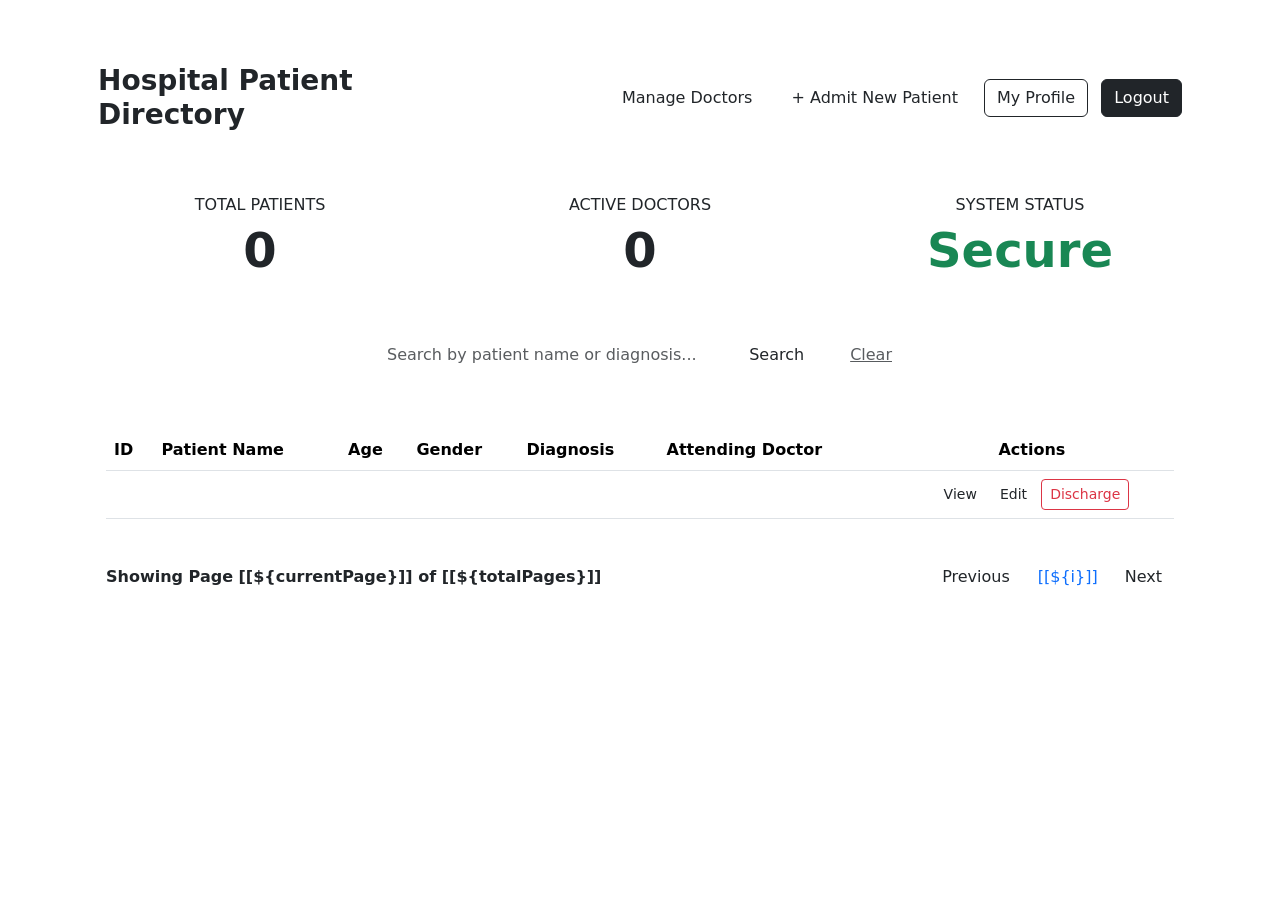
<file: src/main/resources/templates/index.html>
<!DOCTYPE html>
<html lang="en" xmlns:th="http://www.thymeleaf.org" xmlns:sec="http://www.thymeleaf.org/extras/spring-security">
<head>
    <meta charset="UTF-8">
    <title>Hospital Management System</title>
    <link href="https://cdn.jsdelivr.net/npm/bootstrap@5.3.0/dist/css/bootstrap.min.css" rel="stylesheet">
    <link th:href="@{/css/style.css}" rel="stylesheet">
</head>
<body>
<div class="container mt-5">

    <div class="row mb-4 align-items-center delay-1 glass-card p-3 mb-4">
        <div class="col-md-4">
            <h3 class="fw-bold mb-0">Hospital Patient Directory</h3>
        </div>
        <div class="col-md-8 text-end">
            <a th:href="@{/doctors}" class="btn btn-peach me-2">Manage Doctors</a>
            <a th:href="@{/showNewPatientForm}" class="btn btn-pistachio me-2">+ Admit New Patient</a>
            <a th:href="@{/profile}" class="btn btn-outline-dark me-2">My Profile</a>
            <form th:action="@{/logout}" method="post" class="d-inline">
                <button type="submit" class="btn btn-dark">Logout</button>
            </form>
        </div>
    </div>

    <div class="row mb-4">
        <div class="col-md-4">
            <div class="glass-card delay-1 p-4 h-100 text-center">
                <h6 class="text-uppercase" style="color: var(--coffee-medium)">Total Patients</h6>
                <h2 class="display-5 fw-bold mb-0" th:text="${totalItems}">0</h2>
            </div>
        </div>
        <div class="col-md-4">
            <div class="glass-card delay-2 p-4 h-100 text-center">
                <h6 class="text-uppercase" style="color: var(--coffee-medium)">Active Doctors</h6>
                <h2 class="display-5 fw-bold mb-0" th:text="${totalDoctors}">0</h2>
            </div>
        </div>
        <div class="col-md-4">
            <div class="glass-card delay-3 p-4 h-100 text-center">
                <h6 class="text-uppercase" style="color: var(--coffee-medium)">System Status</h6>
                <h2 class="display-5 fw-bold mb-0 text-success">Secure</h2>
            </div>
        </div>
    </div>

    <div class="row mb-4">
        <div class="col-md-6 offset-md-3">
            <form th:action="@{/}" method="get" class="d-flex glass-card p-2 delay-2">
                <input type="text" name="keyword" th:value="${keyword}" class="form-control me-2 border-0 bg-transparent" placeholder="Search by patient name or diagnosis...">
                <button type="submit" class="btn btn-pistachio px-4">Search</button>
                <a th:href="@{/}" class="btn btn-link text-muted ms-2">Clear</a>
            </form>
        </div>
    </div>

    <div class="glass-card delay-3 p-4 mb-5">
        <div class="table-responsive">
            <table class="table glass-table align-middle">
                <thead>
                <tr>
                    <th>ID</th>
                    <th>Patient Name</th>
                    <th>Age</th>
                    <th>Gender</th>
                    <th>Diagnosis</th>
                    <th>Attending Doctor</th>
                    <th class="text-center">Actions</th>
                </tr>
                </thead>
                <tbody>
                <tr th:each="patient : ${listPatients}">
                    <td th:text="${patient.id}" class="fw-bold"></td>
                    <td th:text="${patient.name}" style="color: var(--coffee-dark); font-weight: 600;"></td>
                    <td th:text="${patient.age}"></td>
                    <td th:text="${patient.gender}"></td>
                    <td th:text="${patient.diagnosis}"></td>
                    <td th:text="${patient.doctor != null ? patient.doctor.name : 'Unassigned'}"></td>

                    <td class="text-center">
                        <a th:href="@{/viewPatient/{id}(id=${patient.id})}" class="btn btn-sm btn-peach">View</a>
                        <a th:href="@{/showFormForUpdate/{id}(id=${patient.id})}" class="btn btn-sm btn-pistachio">Edit</a>
                        <a sec:authorize="hasRole('ADMIN')" th:href="@{/deletePatient/{id}(id=${patient.id})}" class="btn btn-sm btn-outline-danger">Discharge</a>
                    </td>
                </tr>
                </tbody>
            </table>
        </div>

        <div th:if="${totalPages > 1}" class="d-flex justify-content-between align-items-center mt-4">
            <div class="fw-bold" style="color: var(--coffee-medium)">
                Showing Page [[${currentPage}]] of [[${totalPages}]]
            </div>
            <div>
                <ul class="pagination mb-0">
                    <li class="page-item" th:classappend="${currentPage == 1} ? 'disabled'">
                        <a class="page-link text-dark bg-transparent border-0" th:href="@{'/page/' + ${currentPage - 1} + ${keyword != null ? '?keyword=' + keyword : ''}}">Previous</a>
                    </li>
                    <li class="page-item" th:each="i: ${#numbers.sequence(1, totalPages)}" th:classappend="${currentPage == i} ? 'active'">
                        <a class="page-link border-0 rounded mx-1" th:style="${currentPage == i} ? 'background-color: var(--pistachio-dark); color: var(--coffee-dark);' : 'background-color: transparent; color: var(--coffee-dark);'" th:href="@{'/page/' + ${i} + ${keyword != null ? '?keyword=' + keyword : ''}}">[[${i}]]</a>
                    </li>
                    <li class="page-item" th:classappend="${currentPage == totalPages} ? 'disabled'">
                        <a class="page-link text-dark bg-transparent border-0" th:href="@{'/page/' + ${currentPage + 1} + ${keyword != null ? '?keyword=' + keyword : ''}}">Next</a>
                    </li>
                </ul>
            </div>
        </div>
    </div>
</div>
</body>
</html>
</file>
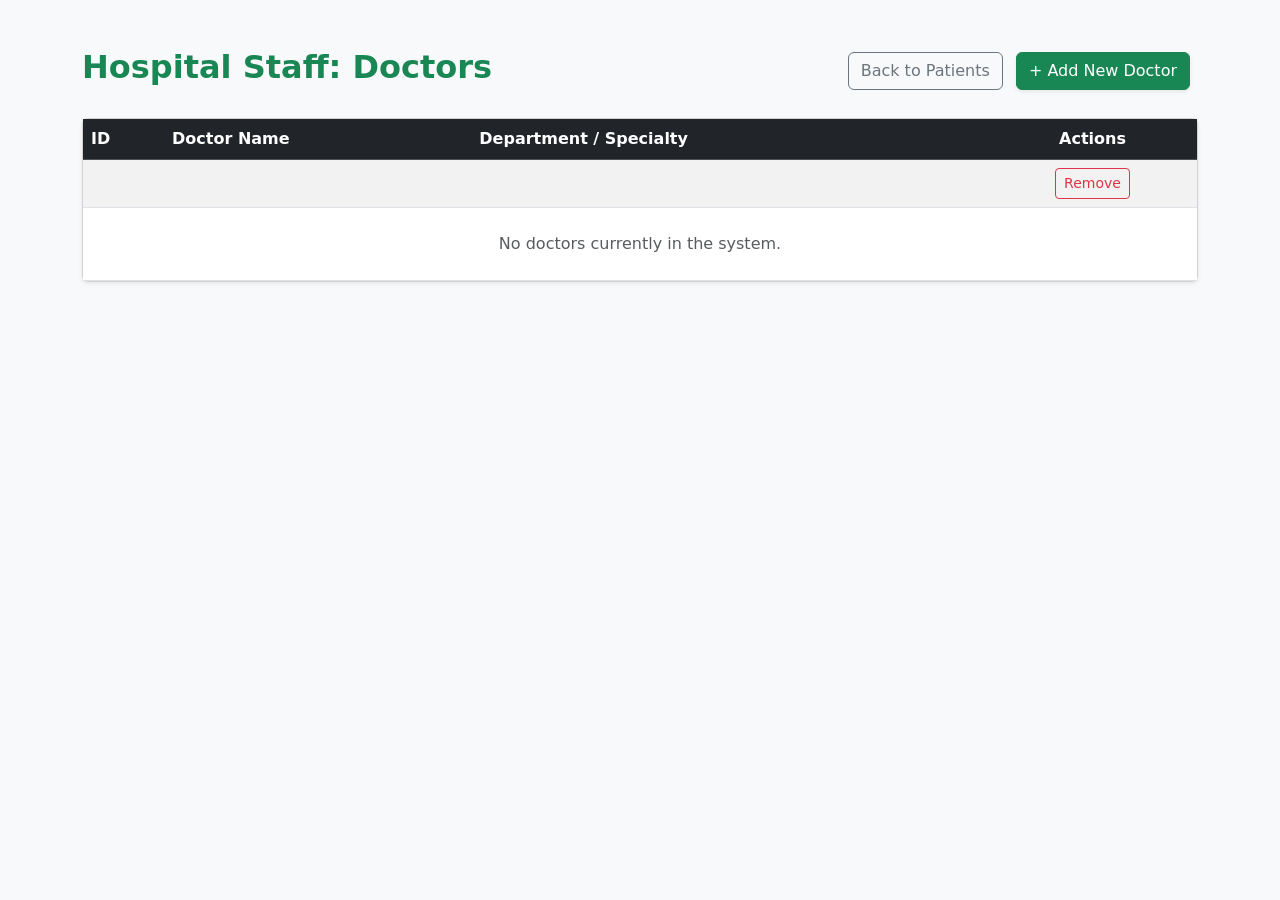
<file: src/main/resources/templates/doctors.html>
<!DOCTYPE html>
<html lang="en" xmlns:th="http://www.thymeleaf.org" xmlns:sec="http://www.thymeleaf.org/extras/spring-security">
<head>
    <meta charset="UTF-8">
    <title>Doctor Directory</title>
    <link href="https://cdn.jsdelivr.net/npm/bootstrap@5.3.0/dist/css/bootstrap.min.css" rel="stylesheet">
</head>
<body class="bg-light">
<div class="container mt-5">

    <div class="row mb-4 align-items-center">
        <div class="col-md-6">
            <h2 class="text-success fw-bold">Hospital Staff: Doctors</h2>
        </div>
        <div class="col-md-6 text-end">
            <a th:href="@{/}" class="btn btn-outline-secondary me-2">Back to Patients</a>
            <a sec:authorize="hasRole('ADMIN')" th:href="@{/showNewDoctorForm}" class="btn btn-success shadow-sm me-2">+ Add New Doctor</a>
        </div>
    </div>

    <div class="card shadow-sm">
        <div class="card-body p-0">
            <table class="table table-striped table-hover mb-0 align-middle">
                <thead class="table-dark">
                <tr>
                    <th>ID</th>
                    <th>Doctor Name</th>
                    <th>Department / Specialty</th>
                    <th sec:authorize="hasRole('ADMIN')" class="text-center">Actions</th>
                </tr>
                </thead>
                <tbody>
                <tr th:each="doctor : ${listDoctors}">
                    <td th:text="${doctor.id}" class="fw-bold"></td>
                    <td th:text="${doctor.name}" class="text-primary fw-bold"></td>
                    <td th:text="${doctor.department}"></td>

                    <td sec:authorize="hasRole('ADMIN')" class="text-center">
                        <a th:href="@{/deleteDoctor/{id}(id=${doctor.id})}" class="btn btn-sm btn-outline-danger" onclick="return confirm('Are you sure you want to remove this doctor?');">Remove</a>
                    </td>
                </tr>
                <tr th:if="${#lists.isEmpty(listDoctors)}">
                    <td colspan="4" class="text-center text-muted p-4">No doctors currently in the system.</td>
                </tr>
                </tbody>
            </table>
        </div>
    </div>
</div>
</body>
</html>
</file>
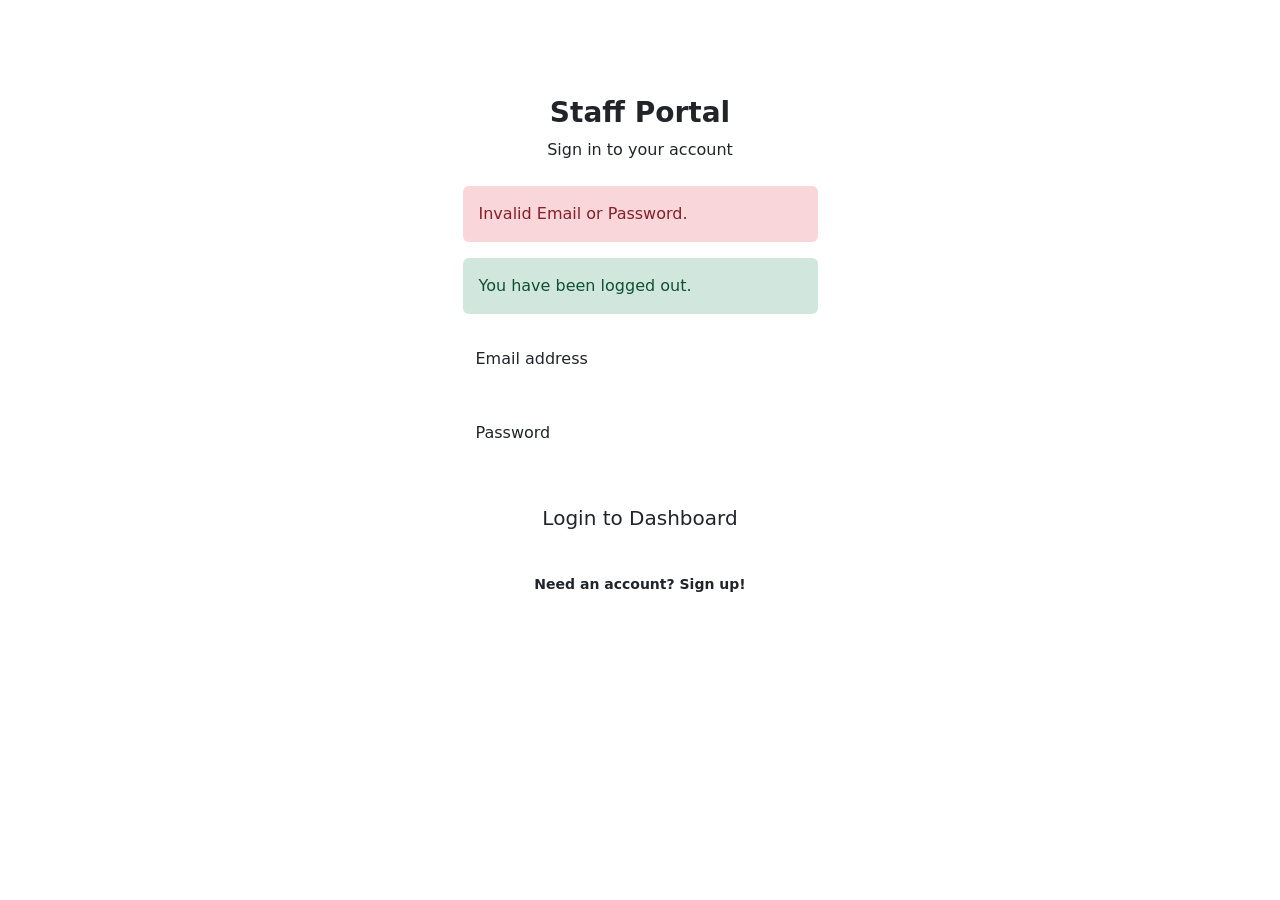
<file: src/main/resources/templates/login.html>
<!DOCTYPE html>
<html lang="en" xmlns:th="http://www.thymeleaf.org">
<head>
    <meta charset="UTF-8">
    <title>Hospital Login</title>
    <link href="https://cdn.jsdelivr.net/npm/bootstrap@5.3.0/dist/css/bootstrap.min.css" rel="stylesheet">
    <link th:href="@{/css/style.css}" rel="stylesheet">
</head>
<body class="d-flex align-items-center">
<div class="container">
    <div class="row justify-content-center">
        <div class="col-md-5">
            <div class="glass-card delay-1 p-5 mt-5">
                <div class="text-center mb-4">
                    <h3 class="fw-bold" style="color: var(--coffee-dark);">Staff Portal</h3>
                    <p style="color: var(--coffee-medium);">Sign in to your account</p>
                </div>

                <div th:if="${param.error}" class="alert alert-danger" style="background: rgba(220,53,69,0.2); border: none; color: #842029;">Invalid Email or Password.</div>
                <div th:if="${param.logout}" class="alert alert-success" style="background: rgba(25,135,84,0.2); border: none; color: #0f5132;">You have been logged out.</div>

                <form th:action="@{/login}" method="post">
                    <div class="form-floating mb-3">
                        <input class="form-control bg-transparent" style="border: 1px solid var(--coffee-medium); color: var(--coffee-dark);" id="username" type="email" name="username" placeholder="name@example.com" required/>
                        <label for="username" style="color: var(--coffee-dark);">Email address</label>
                    </div>
                    <div class="form-floating mb-4">
                        <input class="form-control bg-transparent" style="border: 1px solid var(--coffee-medium); color: var(--coffee-dark);" id="password" type="password" name="password" placeholder="Password" required/>
                        <label for="password" style="color: var(--coffee-dark);">Password</label>
                    </div>
                    <div class="d-grid gap-2">
                        <button class="btn btn-pistachio btn-lg py-3" type="submit">Login to Dashboard</button>
                    </div>
                </form>

                <div class="text-center mt-4">
                    <div class="small"><a th:href="@{/register}" style="color: var(--coffee-dark); font-weight: 600; text-decoration: none;">Need an account? Sign up!</a></div>
                </div>
            </div>
        </div>
    </div>
</div>
</body>
</html>
</file>
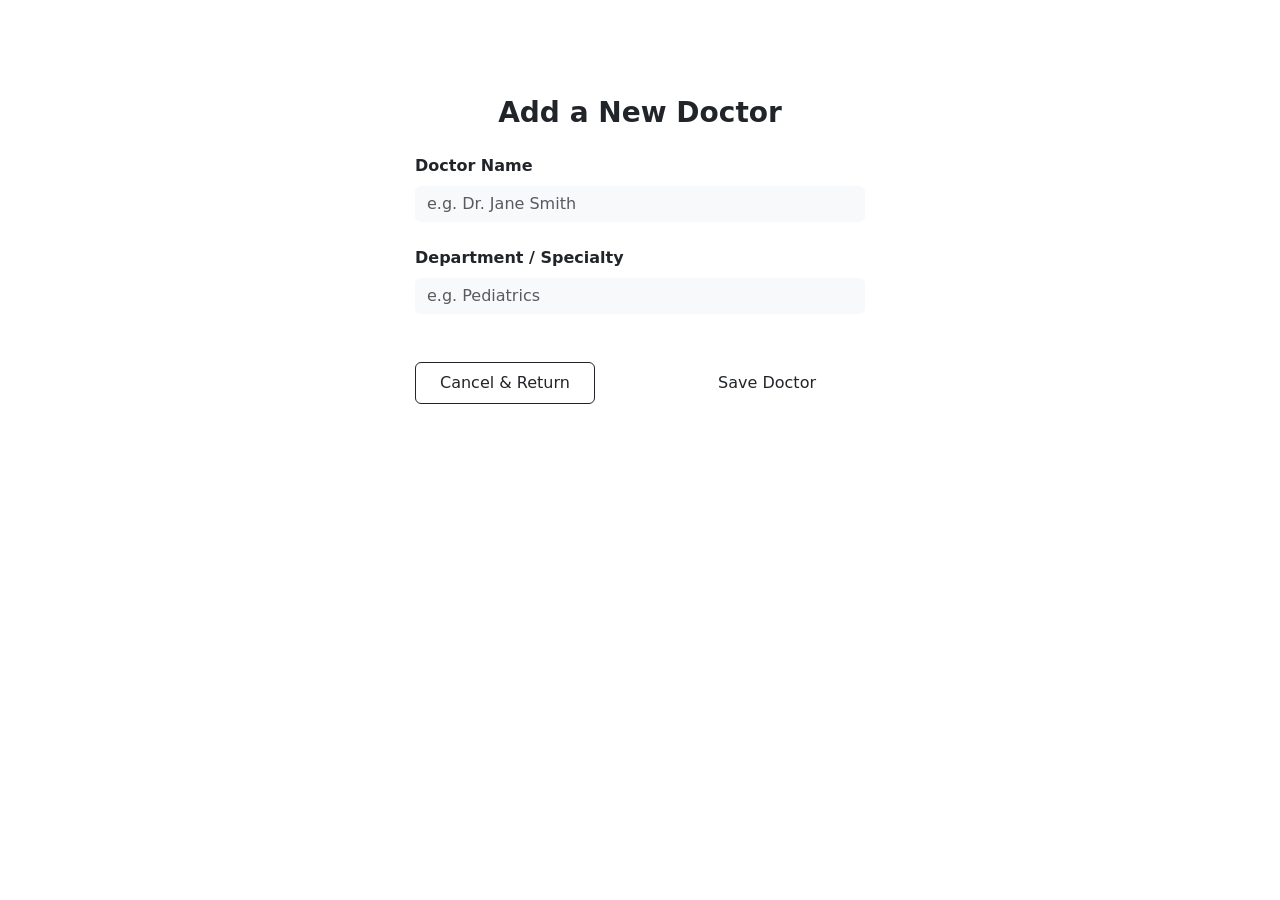
<file: src/main/resources/templates/new_doctor.html>
<!DOCTYPE html>
<html lang="en" xmlns:th="http://www.thymeleaf.org">
<head>
    <meta charset="UTF-8">
    <title>Add New Doctor</title>
    <link href="https://cdn.jsdelivr.net/npm/bootstrap@5.3.0/dist/css/bootstrap.min.css" rel="stylesheet">
    <link th:href="@{/css/style.css}" rel="stylesheet">
</head>
<body>
<div class="container mt-5">
    <div class="row justify-content-center">
        <div class="col-md-6">
            <div class="glass-card delay-1 p-5">
                <h3 class="fw-bold mb-4 text-center" style="color: var(--coffee-dark);">Add a New Doctor</h3>

                <form action="#" th:action="@{/saveDoctor}" th:object="${doctor}" method="POST">

                    <div class="mb-4">
                        <label class="form-label fw-bold" style="color: var(--coffee-dark);">Doctor Name</label>
                        <input type="text" th:field="*{name}" class="form-control bg-light border-0" placeholder="e.g. Dr. Jane Smith" required>
                    </div>

                    <div class="mb-5">
                        <label class="form-label fw-bold" style="color: var(--coffee-dark);">Department / Specialty</label>
                        <input type="text" th:field="*{department}" class="form-control bg-light border-0" placeholder="e.g. Pediatrics" required>
                    </div>

                    <div class="d-flex justify-content-between">
                        <a th:href="@{/doctors}" class="btn btn-outline-dark px-4 py-2">Cancel & Return</a>
                        <button type="submit" class="btn btn-pistachio px-5 py-2">Save Doctor</button>
                    </div>

                </form>
            </div>
        </div>
    </div>
</div>
</body>
</html>
</file>
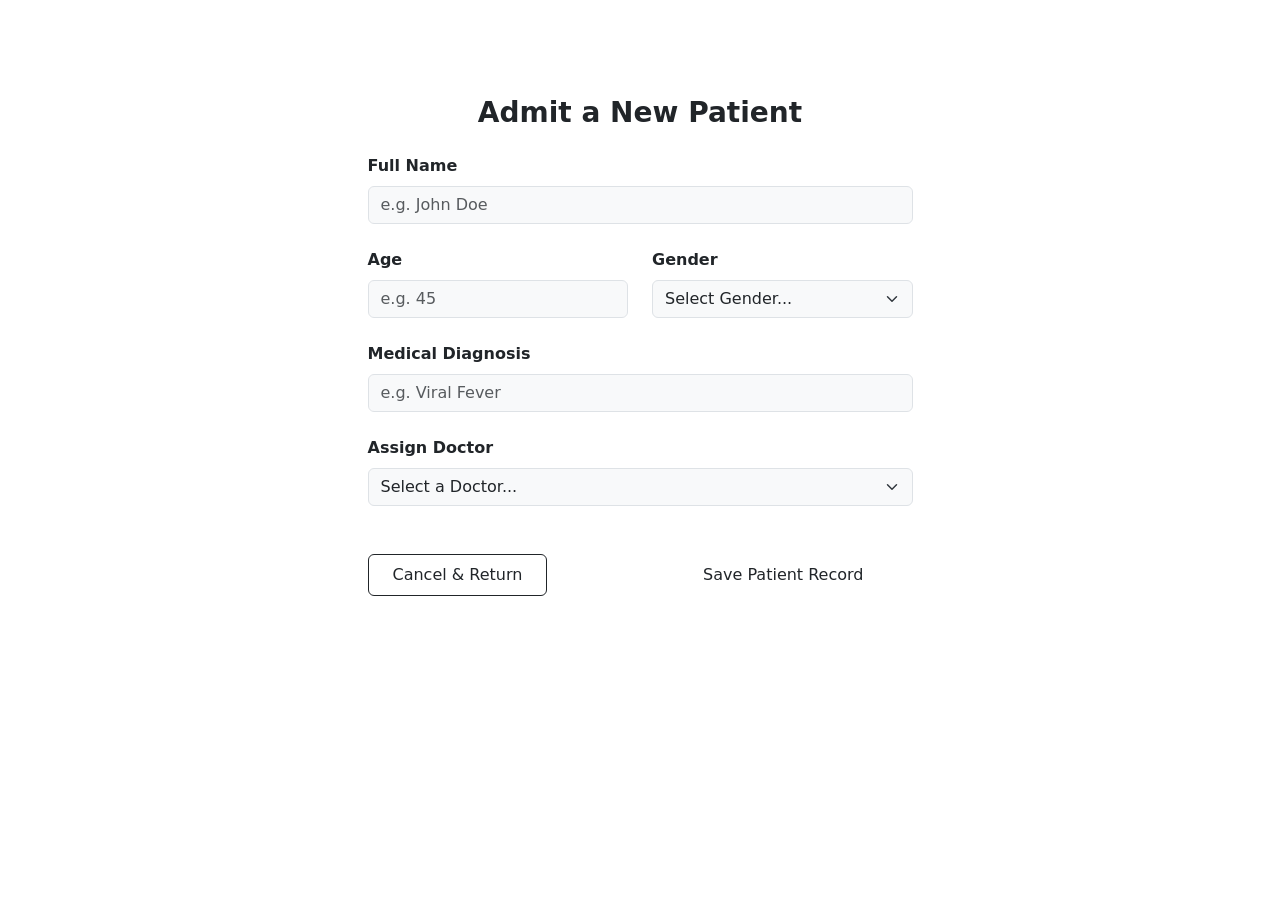
<file: src/main/resources/templates/new_patient.html>
<!DOCTYPE html>
<html lang="en" xmlns:th="http://www.thymeleaf.org">
<head>
    <meta charset="UTF-8">
    <title>Admit New Patient</title>
    <link href="https://cdn.jsdelivr.net/npm/bootstrap@5.3.0/dist/css/bootstrap.min.css" rel="stylesheet">
    <link th:href="@{/css/style.css}" rel="stylesheet">
</head>
<body>
<div class="container mt-5">
    <div class="row justify-content-center">
        <div class="col-md-7">
            <div class="glass-card delay-1 p-5">
                <h3 class="fw-bold mb-4 text-center" style="color: var(--coffee-dark);">Admit a New Patient</h3>

                <form action="#" th:action="@{/savePatient}" th:object="${patient}" method="POST">

                    <div class="mb-4">
                        <label class="form-label fw-bold" style="color: var(--coffee-dark);">Full Name</label>
                        <input type="text" th:field="*{name}" class="form-control bg-light" th:classappend="${#fields.hasErrors('name')} ? 'is-invalid' : ''" placeholder="e.g. John Doe">
                        <div class="invalid-feedback" th:if="${#fields.hasErrors('name')}" th:errors="*{name}"></div>
                    </div>

                    <div class="row mb-4">
                        <div class="col-md-6">
                            <label class="form-label fw-bold" style="color: var(--coffee-dark);">Age</label>
                            <input type="number" th:field="*{age}" class="form-control bg-light" th:classappend="${#fields.hasErrors('age')} ? 'is-invalid' : ''" placeholder="e.g. 45">
                            <div class="invalid-feedback" th:if="${#fields.hasErrors('age')}" th:errors="*{age}"></div>
                        </div>
                        <div class="col-md-6">
                            <label class="form-label fw-bold" style="color: var(--coffee-dark);">Gender</label>
                            <select th:field="*{gender}" class="form-select bg-light" th:classappend="${#fields.hasErrors('gender')} ? 'is-invalid' : ''">
                                <option value="" disabled selected>Select Gender...</option>
                                <option value="Male">Male</option>
                                <option value="Female">Female</option>
                                <option value="Other">Other</option>
                            </select>
                            <div class="invalid-feedback" th:if="${#fields.hasErrors('gender')}" th:errors="*{gender}"></div>
                        </div>
                    </div>

                    <div class="mb-4">
                        <label class="form-label fw-bold" style="color: var(--coffee-dark);">Medical Diagnosis</label>
                        <input type="text" th:field="*{diagnosis}" class="form-control bg-light" th:classappend="${#fields.hasErrors('diagnosis')} ? 'is-invalid' : ''" placeholder="e.g. Viral Fever">
                        <div class="invalid-feedback" th:if="${#fields.hasErrors('diagnosis')}" th:errors="*{diagnosis}"></div>
                    </div>

                    <div class="mb-5">
                        <label class="form-label fw-bold" style="color: var(--coffee-dark);">Assign Doctor</label>
                        <select th:field="*{doctor}" class="form-select bg-light" required>
                            <option value="" disabled selected>Select a Doctor...</option>
                            <option th:each="doc : ${listDoctors}" th:value="${doc.id}" th:text="${doc.name + ' (' + doc.department + ')'}"></option>
                        </select>
                    </div>

                    <div class="d-flex justify-content-between">
                        <a th:href="@{/}" class="btn btn-outline-dark px-4 py-2">Cancel & Return</a>
                        <button type="submit" class="btn btn-pistachio px-5 py-2">Save Patient Record</button>
                    </div>

                </form>
            </div>
        </div>
    </div>
</div>
</body>
</html>
</file>
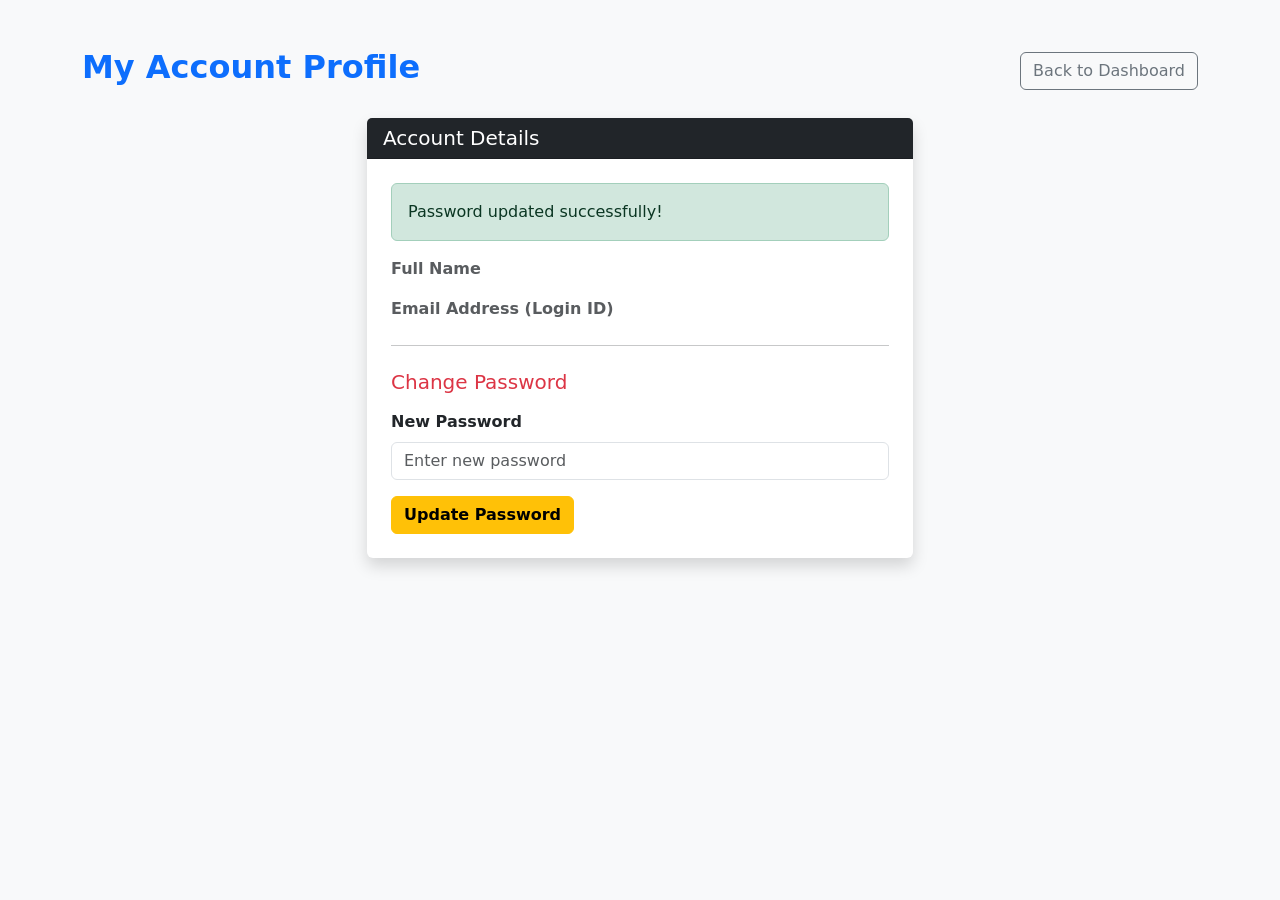
<file: src/main/resources/templates/profile.html>
<!DOCTYPE html>
<html lang="en" xmlns:th="http://www.thymeleaf.org">
<head>
    <meta charset="UTF-8">
    <title>My Profile</title>
    <link href="https://cdn.jsdelivr.net/npm/bootstrap@5.3.0/dist/css/bootstrap.min.css" rel="stylesheet">
</head>
<body class="bg-light">
<div class="container mt-5">

    <div class="row mb-4 align-items-center">
        <div class="col-md-6">
            <h2 class="text-primary fw-bold">My Account Profile</h2>
        </div>
        <div class="col-md-6 text-end">
            <a th:href="@{/}" class="btn btn-outline-secondary">Back to Dashboard</a>
        </div>
    </div>

    <div class="row justify-content-center">
        <div class="col-md-6">
            <div class="card shadow border-0">
                <div class="card-header bg-dark text-white">
                    <h5 class="mb-0">Account Details</h5>
                </div>
                <div class="card-body p-4">

                    <div th:if="${param.success}" class="alert alert-success">Password updated successfully!</div>

                    <div class="mb-3">
                        <label class="text-muted fw-bold">Full Name</label>
                        <p class="fs-5" th:text="${user.name}"></p>
                    </div>

                    <div class="mb-4">
                        <label class="text-muted fw-bold">Email Address (Login ID)</label>
                        <p class="fs-5" th:text="${user.email}"></p>
                    </div>

                    <hr>

                    <h5 class="mt-4 mb-3 text-danger">Change Password</h5>
                    <form th:action="@{/profile/updatePassword}" method="POST">
                        <div class="mb-3">
                            <label class="form-label fw-bold">New Password</label>
                            <input type="password" name="newPassword" class="form-control" placeholder="Enter new password" required minlength="6">
                        </div>
                        <button type="submit" class="btn btn-warning fw-bold">Update Password</button>
                    </form>

                </div>
            </div>
        </div>
    </div>

</div>
</body>
</html>
</file>
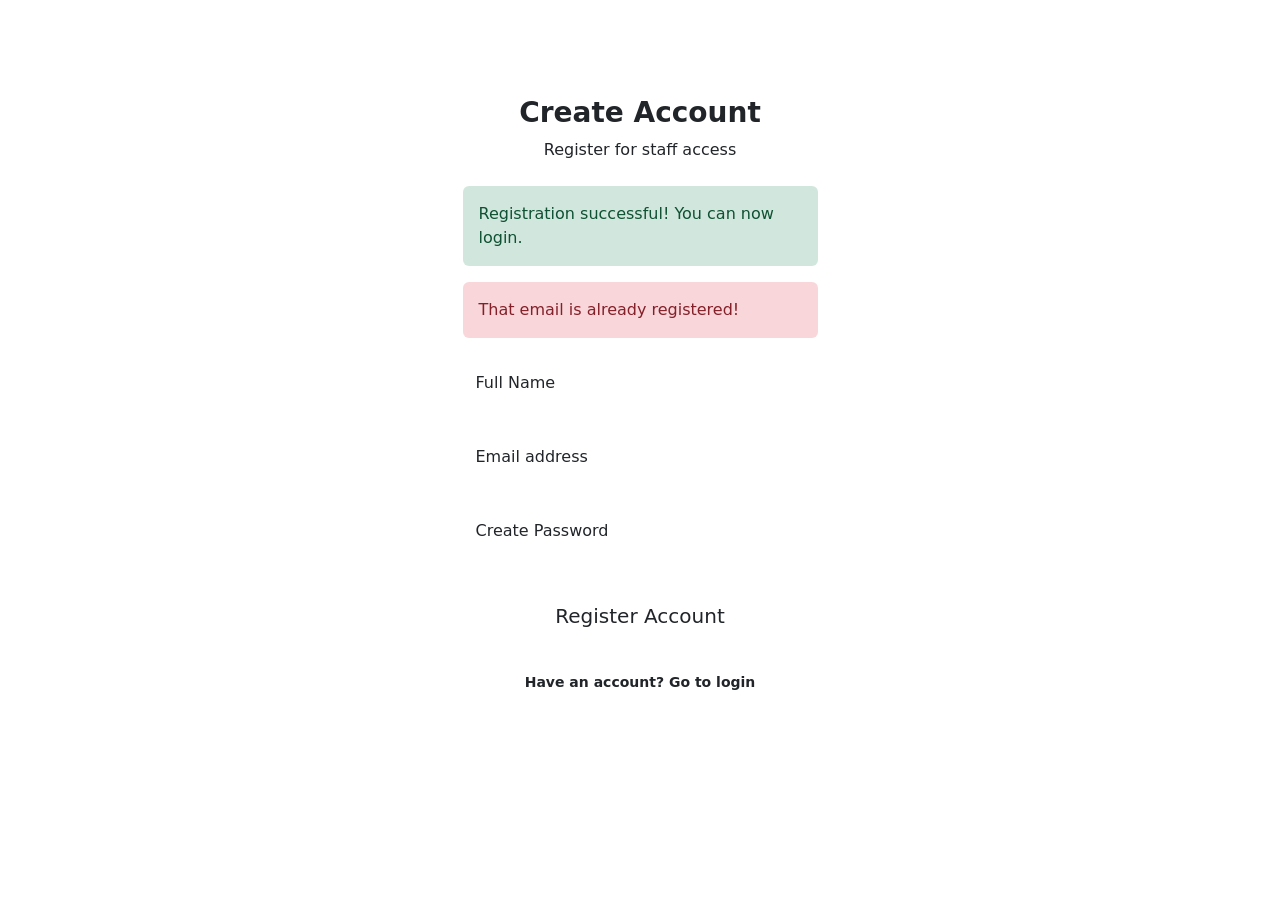
<file: src/main/resources/templates/register.html>
<!DOCTYPE html>
<html lang="en" xmlns:th="http://www.thymeleaf.org">
<head>
    <meta charset="UTF-8">
    <title>Staff Registration</title>
    <link href="https://cdn.jsdelivr.net/npm/bootstrap@5.3.0/dist/css/bootstrap.min.css" rel="stylesheet">
    <link th:href="@{/css/style.css}" rel="stylesheet">
</head>
<body class="d-flex align-items-center">
<div class="container">
    <div class="row justify-content-center">
        <div class="col-md-5">
            <div class="glass-card delay-2 p-5 mt-5">
                <div class="text-center mb-4">
                    <h3 class="fw-bold" style="color: var(--coffee-dark);">Create Account</h3>
                    <p style="color: var(--coffee-medium);">Register for staff access</p>
                </div>

                <div th:if="${param.success}" class="alert alert-success" style="background: rgba(25,135,84,0.2); border: none; color: #0f5132;">Registration successful! You can now login.</div>
                <div th:if="${param.error}" class="alert alert-danger" style="background: rgba(220,53,69,0.2); border: none; color: #842029;">That email is already registered!</div>

                <form th:action="@{/register/save}" th:object="${user}" method="post">
                    <div class="form-floating mb-3">
                        <input class="form-control bg-transparent" style="border: 1px solid var(--coffee-medium); color: var(--coffee-dark);" id="name" type="text" th:field="*{name}" placeholder="John Doe" required/>
                        <label for="name" style="color: var(--coffee-dark);">Full Name</label>
                    </div>
                    <div class="form-floating mb-3">
                        <input class="form-control bg-transparent" style="border: 1px solid var(--coffee-medium); color: var(--coffee-dark);" id="email" type="email" th:field="*{email}" placeholder="name@example.com" required/>
                        <label for="email" style="color: var(--coffee-dark);">Email address</label>
                    </div>
                    <div class="form-floating mb-4">
                        <input class="form-control bg-transparent" style="border: 1px solid var(--coffee-medium); color: var(--coffee-dark);" id="password" type="password" th:field="*{password}" placeholder="Password" required/>
                        <label for="password" style="color: var(--coffee-dark);">Create Password</label>
                    </div>
                    <div class="d-grid gap-2">
                        <button class="btn btn-peach btn-lg py-3" type="submit">Register Account</button>
                    </div>
                </form>

                <div class="text-center mt-4">
                    <div class="small"><a th:href="@{/login}" style="color: var(--coffee-dark); font-weight: 600; text-decoration: none;">Have an account? Go to login</a></div>
                </div>
            </div>
        </div>
    </div>
</div>
</body>
</html>
</file>
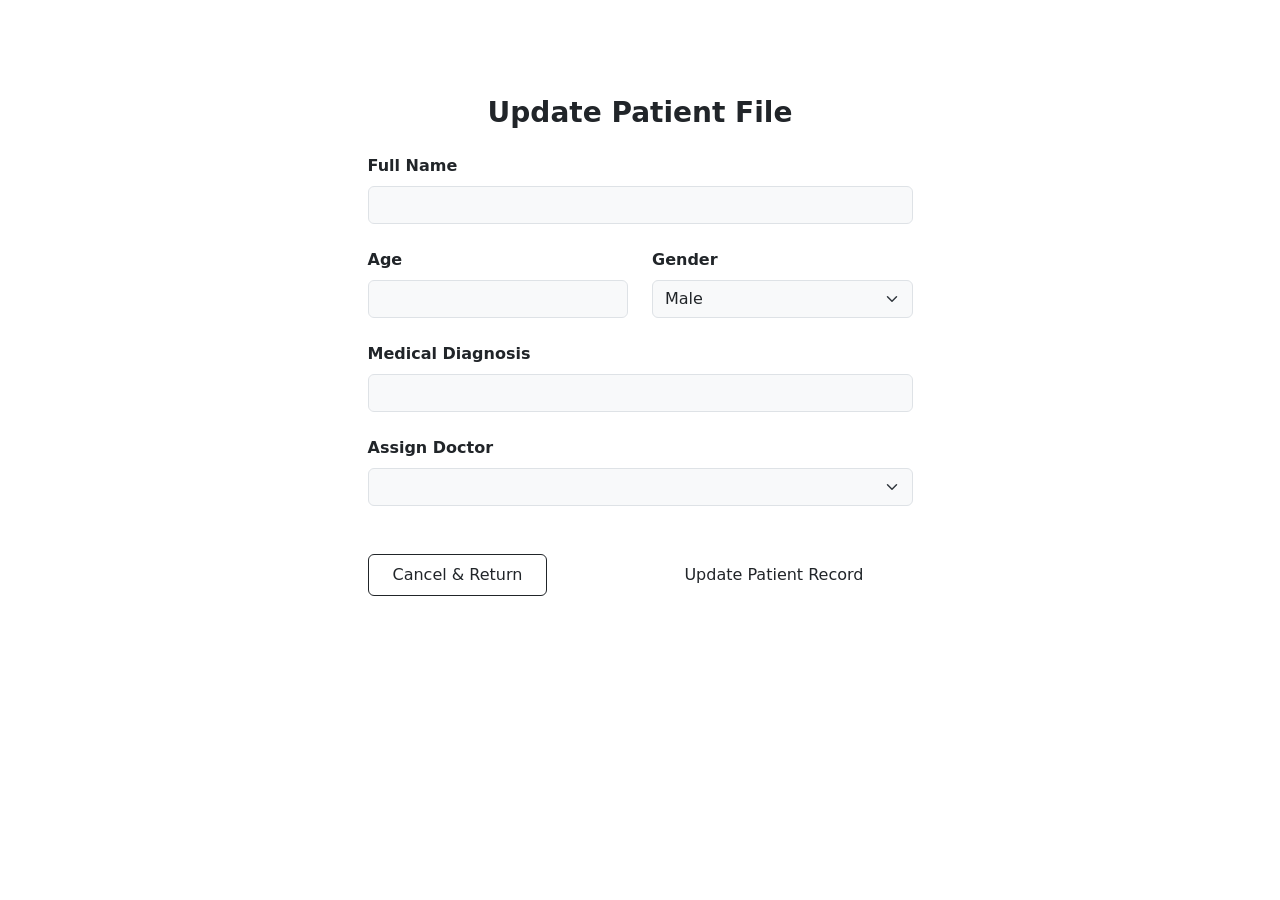
<file: src/main/resources/templates/update_patient.html>
<!DOCTYPE html>
<html lang="en" xmlns:th="http://www.thymeleaf.org">
<head>
    <meta charset="UTF-8">
    <title>Update Patient File</title>
    <link href="https://cdn.jsdelivr.net/npm/bootstrap@5.3.0/dist/css/bootstrap.min.css" rel="stylesheet">
    <link th:href="@{/css/style.css}" rel="stylesheet">
</head>
<body>
<div class="container mt-5">
    <div class="row justify-content-center">
        <div class="col-md-7">
            <div class="glass-card delay-2 p-5">
                <h3 class="fw-bold mb-4 text-center" style="color: var(--coffee-dark);">Update Patient File</h3>

                <form action="#" th:action="@{/savePatient}" th:object="${patient}" method="POST">

                    <input type="hidden" th:field="*{id}" />

                    <div class="mb-4">
                        <label class="form-label fw-bold" style="color: var(--coffee-dark);">Full Name</label>
                        <input type="text" th:field="*{name}" class="form-control bg-light" th:classappend="${#fields.hasErrors('name')} ? 'is-invalid' : ''">
                        <div class="invalid-feedback" th:if="${#fields.hasErrors('name')}" th:errors="*{name}"></div>
                    </div>

                    <div class="row mb-4">
                        <div class="col-md-6">
                            <label class="form-label fw-bold" style="color: var(--coffee-dark);">Age</label>
                            <input type="number" th:field="*{age}" class="form-control bg-light" th:classappend="${#fields.hasErrors('age')} ? 'is-invalid' : ''">
                            <div class="invalid-feedback" th:if="${#fields.hasErrors('age')}" th:errors="*{age}"></div>
                        </div>
                        <div class="col-md-6">
                            <label class="form-label fw-bold" style="color: var(--coffee-dark);">Gender</label>
                            <select th:field="*{gender}" class="form-select bg-light" th:classappend="${#fields.hasErrors('gender')} ? 'is-invalid' : ''">
                                <option value="Male">Male</option>
                                <option value="Female">Female</option>
                                <option value="Other">Other</option>
                            </select>
                            <div class="invalid-feedback" th:if="${#fields.hasErrors('gender')}" th:errors="*{gender}"></div>
                        </div>
                    </div>

                    <div class="mb-4">
                        <label class="form-label fw-bold" style="color: var(--coffee-dark);">Medical Diagnosis</label>
                        <input type="text" th:field="*{diagnosis}" class="form-control bg-light" th:classappend="${#fields.hasErrors('diagnosis')} ? 'is-invalid' : ''">
                        <div class="invalid-feedback" th:if="${#fields.hasErrors('diagnosis')}" th:errors="*{diagnosis}"></div>
                    </div>

                    <div class="mb-5">
                        <label class="form-label fw-bold" style="color: var(--coffee-dark);">Assign Doctor</label>
                        <select th:field="*{doctor}" class="form-select bg-light" required>
                            <option th:each="doc : ${listDoctors}" th:value="${doc.id}" th:text="${doc.name + ' (' + doc.department + ')'}"></option>
                        </select>
                    </div>

                    <div class="d-flex justify-content-between">
                        <a th:href="@{/}" class="btn btn-outline-dark px-4 py-2">Cancel & Return</a>
                        <button type="submit" class="btn btn-peach px-5 py-2">Update Patient Record</button>
                    </div>

                </form>
            </div>
        </div>
    </div>
</div>
</body>
</html>
</file>
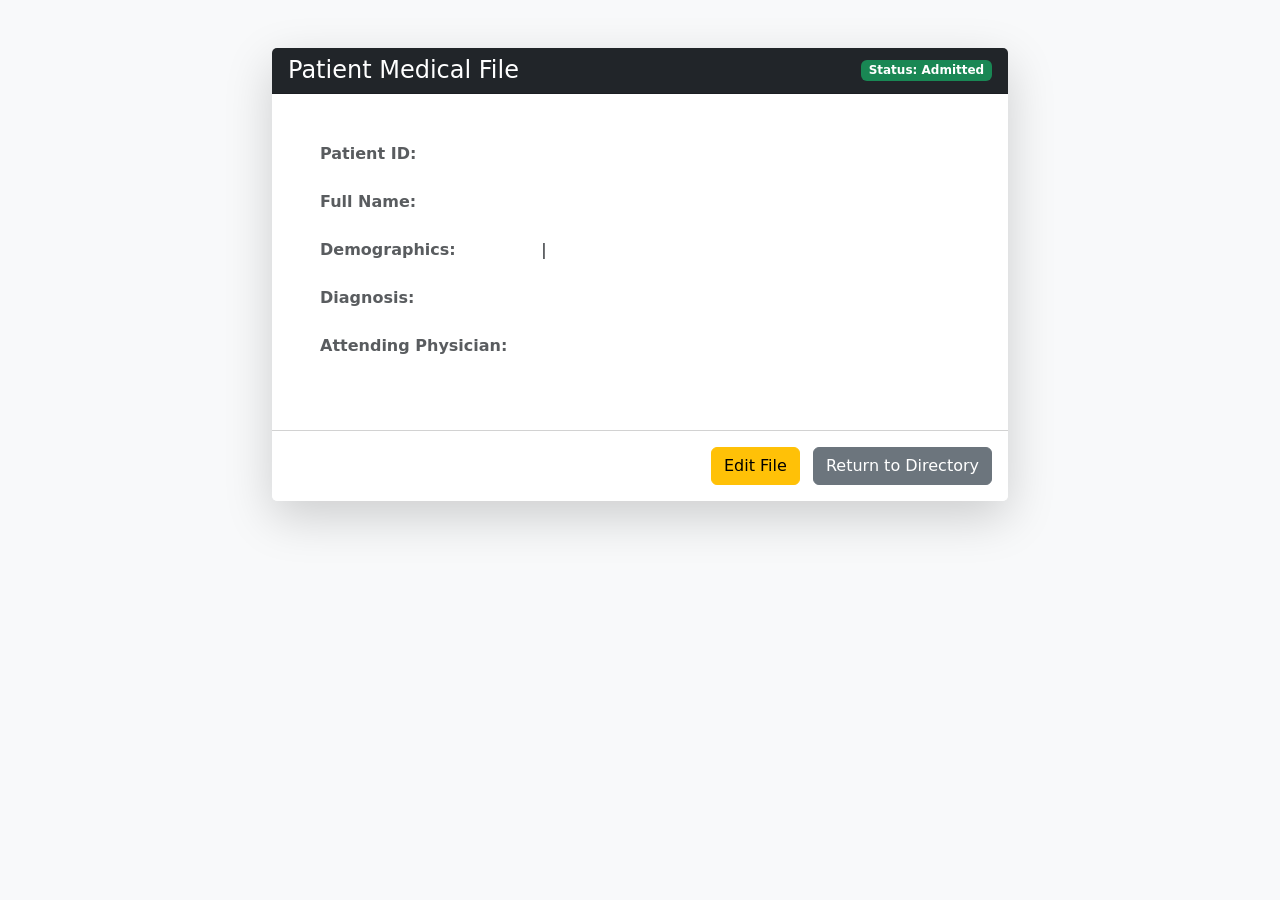
<file: src/main/resources/templates/view_patient.html>
<!DOCTYPE html>
<html lang="en" xmlns:th="http://www.thymeleaf.org">
<head>
    <meta charset="UTF-8">
    <title>Patient Medical File</title>
    <link href="https://cdn.jsdelivr.net/npm/bootstrap@5.3.0/dist/css/bootstrap.min.css" rel="stylesheet">
</head>
<body class="bg-light">
<div class="container mt-5">
    <div class="row justify-content-center">
        <div class="col-md-8">
            <div class="card shadow-lg border-0">
                <div class="card-header bg-dark text-white d-flex justify-content-between align-items-center">
                    <h4 class="mb-0">Patient Medical File</h4>
                    <span class="badge bg-success">Status: Admitted</span>
                </div>
                <div class="card-body p-5">
                    <div class="row mb-4">
                        <div class="col-sm-4 text-muted fw-bold">Patient ID:</div>
                        <div class="col-sm-8" th:text="${patient.id}"></div>
                    </div>
                    <div class="row mb-4">
                        <div class="col-sm-4 text-muted fw-bold">Full Name:</div>
                        <div class="col-sm-8 fs-5 fw-bold text-primary" th:text="${patient.name}"></div>
                    </div>
                    <div class="row mb-4">
                        <div class="col-sm-4 text-muted fw-bold">Demographics:</div>
                        <div class="col-sm-8">
                            <span th:text="${patient.age} + ' years old'"></span> |
                            <span th:text="${patient.gender}"></span>
                        </div>
                    </div>
                    <div class="row mb-4">
                        <div class="col-sm-4 text-muted fw-bold">Diagnosis:</div>
                        <div class="col-sm-8 text-danger fw-bold" th:text="${patient.diagnosis}"></div>
                    </div>
                    <div class="row mb-4">
                        <div class="col-sm-4 text-muted fw-bold">Attending Physician:</div>
                        <div class="col-sm-8" th:text="${patient.doctor != null ? patient.doctor.name + ' (' + patient.doctor.department + ')' : 'Unassigned'}"></div>
                    </div>
                </div>
                <div class="card-footer bg-white text-end p-3">
                    <a th:href="@{/showFormForUpdate/{id}(id=${patient.id})}" class="btn btn-warning me-2">Edit File</a>
                    <a th:href="@{/}" class="btn btn-secondary">Return to Directory</a>
                </div>
            </div>
        </div>
    </div>
</div>
</body>
</html>
</file>
